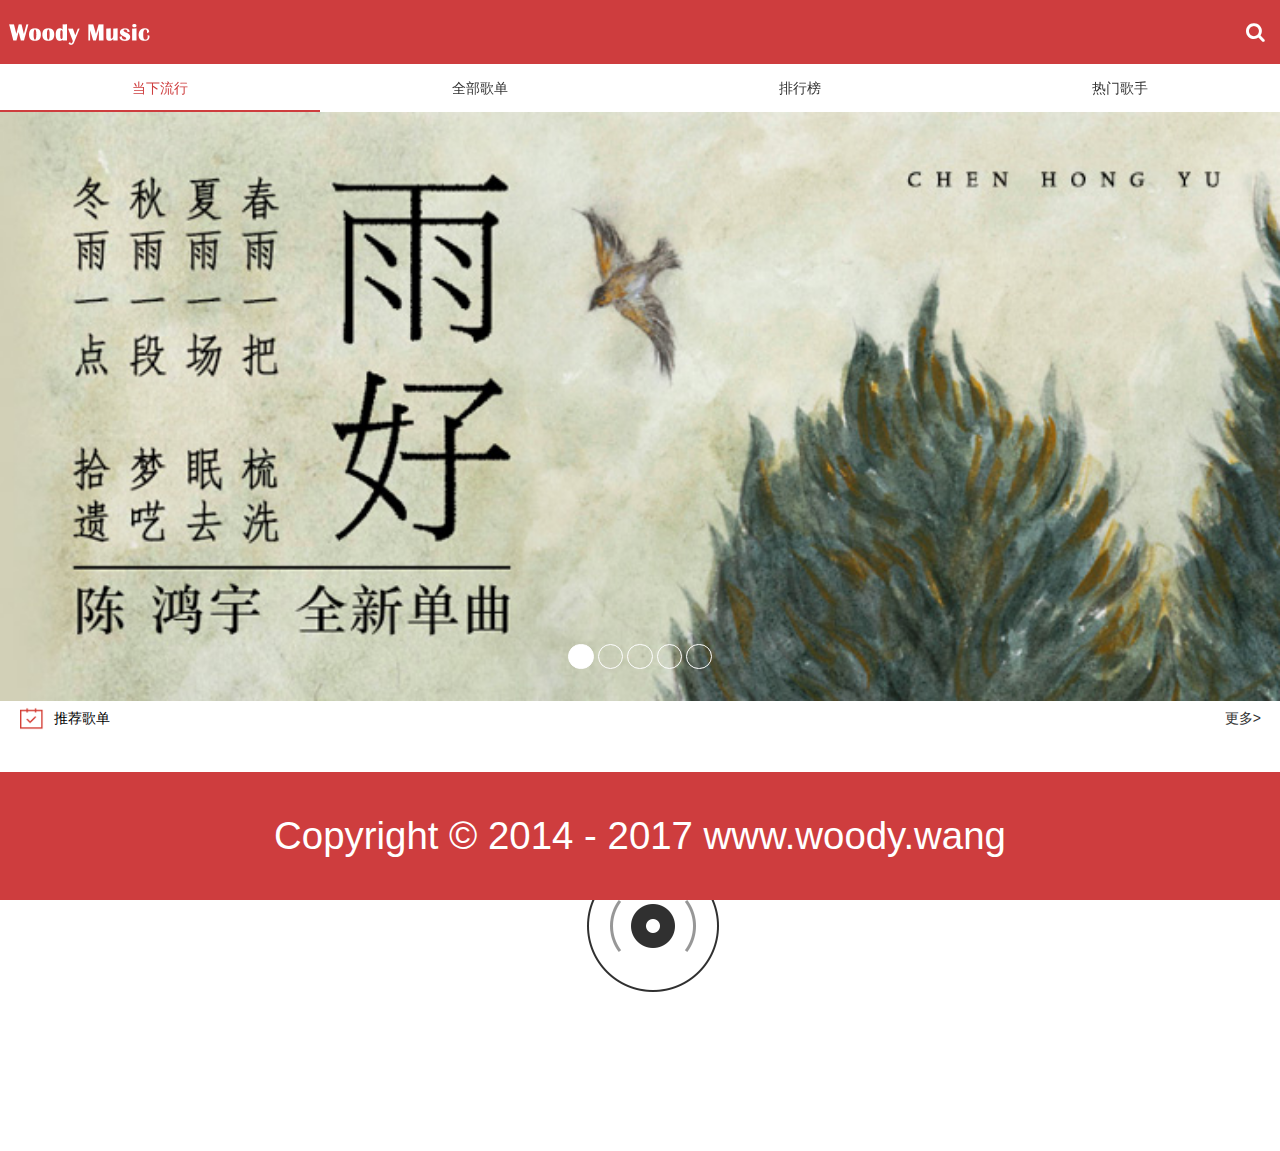
<file: index.html>
<!DOCTYPE html>
<html>
<head>
    <meta charset="utf-8">
   <meta name="viewport" content="width=device-width,initial-scale=1.0, maximum-scale=1.0, user-scalable=no" />
	<meta name="apple-itunes-app" content="app-id=425349261">
	<meta name="apple-mobile-web-app-capable" content="yes">
    <title>Woody Music</title>
    <script src="js/jquery-3.1.0.js"></script>
    <script src="js/app.js"></script>
    <link href="css/index.css" rel="stylesheet">
    <link href="css/font-awesome.min.css" rel="stylesheet">
</head>
<body>
<div id="contianer">
	<div id="globle"></div>
	<div id="view"></div>
</div>




</body>
</html>
</file>
<file: css/index.css>
*{margin: 0;padding: 0;box-sizing: border-box;}
body{font-family: Arial,"microsoft yahei";    line-height: 1.5;font-size: 14px;font-weight: 400;}
ul{list-style: none;}
li{outline: none;}
a{text-decoration: none;color: #333;outline: none;}
.clearfix:after{content: '';display: block;font-size: 0;height: 0;clear: both;}
img{display: block;}
html{font-size: 10px;}
.hide{display: none;}

#globle {position: fixed;bottom: 0;z-index: 999;background: #fff;width: 100%;}
#globle .play{display: flex;height: 20vw;width: 100%;align-items: center;box-shadow: -1px 0 3px rgba(0,0,0,.5);}
#globle .play .pic{width: 15vw;height: 15vw;padding: 5px;cursor: pointer;}
#globle .play .pic img{width: 100%;}
#globle .play .name{font-size: 2.5vw;padding-left: 2vw;}
#globle .play .name .songname{font-size: 3vw;}
#globle .play .name .ar{color: #666;}
#globle .play .mune{display: flex;width: 40%;height: 15vw;}
#globle .play .mune img{width: 33%;cursor: pointer;}
#globle .play .prevs{position: absolute;width: 100%;bottom: 20vw;height: 500px;border: 1px solid #000;overflow: auto;background: #fff;}

.songXq{background: transparent;}
/**************header*******************/
.headerTabs{position: fixed;top:0;width: 100%;z-index: 99;}
header{width: 100%;height: 64px;background-color:#ce3d3e;display: flex;align-items: center;}
header .logo{width: 150px;height: 48px;}
.grow{flex-grow: 1;}
header .search{font-size: 2rem;color: #fff;padding-right: 1.5rem;cursor: pointer;}
header .logo img{width: 100%;}

/**************nav*******************/
nav ul{display: flex;}
nav ul li a{display: inline-block;width: 100%;height: 100%;}
nav ul li{width: 25%;text-align: center;height: 4.8rem;line-height: 4.8rem;background: #fff;}
nav ul li.ac a{border-bottom: 2px solid #ce3d3e;color: #ce3d3e;}
nav ul li a:hover{border-bottom: 2px solid #ce3d3e;color: #ce3d3e;}

/**************banner*******************/
.banner{width: 100%;position: relative;display: flex;overflow: hidden;}
.banner a img{width: 100vw;}
.banner .dots{position: absolute;bottom: 0.5rem;width: 100%;height: 5vw;text-align: center;left: 0;line-height: 5vw;}
.banner .dots .dot{display:inline-block;width: 2vw;height: 2vw;border: 1px solid #fff;border-radius: 50%;cursor: pointer;}
.banner .dots .ac{background: #fff;}

/**************recommend-song*******************/
.recommend-song{display: flex;flex-direction: column;padding:0 1vw;min-height: 50vh;overflow: hidden;position: relative;}
.recommend-song .rotate{width: 100%;height: 50vh;position: absolute;top:0;background: url(../img/rage_loading.png) no-repeat center center;animation: rotate 1s infinite;}
#loading{background: url(../img/ring.gif) no-repeat center;width: 100%;text-align: center;padding-top: 120px;color: #333;}
#spin{background: url(../img/spin.gif) no-repeat center;width: 100%;text-align: center;padding-top: 120px;color: #333;}

@keyframes rotate{
	from{transform: rotate(0deg);}
	to{transform: rotate(360deg);}
}
.recommend-song .title{line-height: 2.5rem;width: 99%;margin: 0 auto;padding: 0.5rem 0;}
.recommend-song .title .title-lf{float: left;width: 50%;}
.recommend-song .title .title-rt{float: right;text-align: right;}
.recommend-song .title .icon{float: left;width: 2.5rem;height: 2.5rem;margin-right: 1rem;}
.recommend-song .title .icon img{width: 100%;}
.recommend-song .title span{float: left;}


/**gedan*/

div.gedan {display: flex;}
div.gedan .item{width: 49%;position: relative;}
div.gedan .item:nth-child(n+2){margin-right: 1%!important;}
div.gedan .item:nth-child(3n-1){margin: 0}
/***/
.songs{display: flex;flex-wrap: wrap;position: relative;padding-bottom: 10vw;}
.songs .item{width: 32%;position: relative;}
.songs .item:nth-child(3n-1){margin: 0 2%;}
.songs .item p{font-size: 3vw;padding: 1rem 0;}
.songs .item .songs-pic{width: 100%;min-height: 20vh;background: url(../img/default_cover.png) no-repeat center;}
.songs .item .songs-pic a{display: block;width: 100%;height: 100%;}
.songs .item .songs-pic img{width: 100%;}
/*@keyframes rotate{
	from{transform: rotate(0deg);}
	to{transform: rotate(360deg);}
}*/


.motal{width: 100%;height: 3vw;position: absolute;top:0;background: rgba(0,0,0,.3);font-size: 2.3vw;text-align: right;color: #fff;padding-right: 0.5rem;}
/**************recommend-mv*******************/
.recommend-mv .mv {display: flex;flex-wrap: wrap;padding:0 1vw;}
.recommend-mv .mv .item{width: 49%;} 
.recommend-mv .mv .item:nth-child(2n-1){margin-right: 2%;}
.recommend-mv .mv .item .mv-pic img{width: 100%;}
.mv .item p{font-size: 2.3vw;padding: 1rem 0;}
/*
 *
 * 
 * 
 * 歌单页面
 * 
 * 
 * 
 * 
 * */
/**************top-bar*******************/
.top{display: flex;flex-direction: column;position: relative;min-height: 70vw;overflow: hidden;}
.top .bg{position: absolute;background: rgba(0,0,0,.3);top:0;z-index: -1;width: 100%;height: 100%;}
.top>img{position: absolute;width: 100%;z-index: -1;-webkit-filter: blur(40px);}
.top-bar{width: 100%;height: 16vw;line-height: 16vw;padding: 0 0.5rem;position: fixed;top:0;z-index: 3;color: #fff;}
.top-bar i{cursor: pointer;;}
.top-bar i,.top-bar span{font-size: 4vw;margin: 0 0.5rem;}
/**************song-detal-pic*******************/
.song-detal{margin-top: 16vw;width: 100%;padding: 0 5vw;display: flex;}
.song-detal .song-pic{width: 50%;position: relative;}
.song-detal .song-pic img{width: 100%;}
.song-detal .song-pic .motal{height: 4vw;}
/**************song-detal-text*******************/
.song-detal .text{width: 50%;font-size: 2vw;color: #fff;padding-left: 5vw;padding-top: 3vw;}
.song-detal .text .pic{width: 100%;padding-top: 2vw;}
.song-detal .text img{width: 5vw;height:5vw;border-radius: 50%;display: inline-block;vertical-align: middle;}

.bgc{background-color: rgba(255,0,0,.35);}
/**************bottom-title*******************/
.bottom{display: flex;flex-direction: column;}
.bottom .title{font-size: 4vw;color: #333;margin: 2vw 0 0 2vw;border-bottom: 1px solid #ccc;}
.bottom .title .play-all{width: 30vw;padding: 1vw;cursor: pointer;}
.bottom .title .play-all:hover{background: rgba(0,0,0,.3);}
.bottom .title i{padding-right: 2vw;}
/**************bottom-songs*******************/
.bot-songs li{display: flex;}
.bot-songs li:hover{background: #ccc;cursor: pointer;} 
.bot-songs li .num{width: 10vw;text-align: center;height: 10vw;line-height: 10vw;font-size: 4vw;font-weight: 600;color: #666;transition: all 0.5s;}
.numcolor{color: red!important;}
.bot-songs li .song{border-bottom: 1px solid #ccc;width: 100%;} 

.bot-songs li .song .song-name{font-size: 3vw;color: #333;padding-top: 2vw;transition: all 0.5s}
.bot-songs li .song .author{color: #666;font-size: 2vw;transition: all 0.5s}
/*
 * 
 * 
 * 
 *歌曲详情页 
 * 
 * 
 * 
 */
/**************singe-song-title*******************/
.singe-song{display: flex;flex-direction: column;height: 100vh;position: relative;}
.singe-song .bg{margin-top:-9vw;position: absolute;height: 100vh;background:rgba(0,0,0,.5) url(../img/3302932937405065.jpg) no-repeat center;position: relative;z-index: -1;background-blend-mode: multiply;-webkit-filter: blur(20px);background-size: 100vw 100vh;}
.singe-song .title{display: flex;font-size: 3vw;padding: 1vw 0;box-shadow:0 0px 5px rgba(0,0,0,.3);color: #fff;position: relative; z-index: 99;}
.singe-song .title .name{display: flex;}
.singe-song .title .name .icon,.share{width: 10vw;text-align: center;line-height: 10vw;height: 10vw;font-size: 5vw;cursor: pointer;}
.singe-song .title .name .song-name .n{font-size: 4vw;}
.singe-song .title .name .song-name .a{font-size: 3vw;}

/**************circle-box*******************/
.circle-box{width: 100%;position: absolute;overflow: hidden;z-index: 30;height: 90vh;margin-top: 12.5vw;}
.circle-box .circle{position: absolute;width: 60%;margin: 18vw 20vw 50vw;}
.circle-box img{width: 100%;}
.circle-box .circle .pic{width:66%;border-radius: 50%;overflow: hidden;position: absolute;top:10vw;left: 10vw;;}
.circle-box .circle .pic-x{width:40%;position: absolute;top:-20vw;left: 25vw;;}




.play-bot{height: 20vw;border: 1px solid #333;position: fixed;bottom: 0;width: 100%;z-index: 999;}

.play-bot .icons{display: flex;}
.play-bot .icons div{width: 20%;cursor: pointer;}
.play-bot .icons img{width: 100%;}



/**************footer*******************/
footer{height: 10vw;text-align: center;background-color:#ce3d3e;line-height: 5vw;color: #fff;font-size: 3vw;position: fixed;bottom: 0;width: 100%;line-height: 10vw;}
</file>
